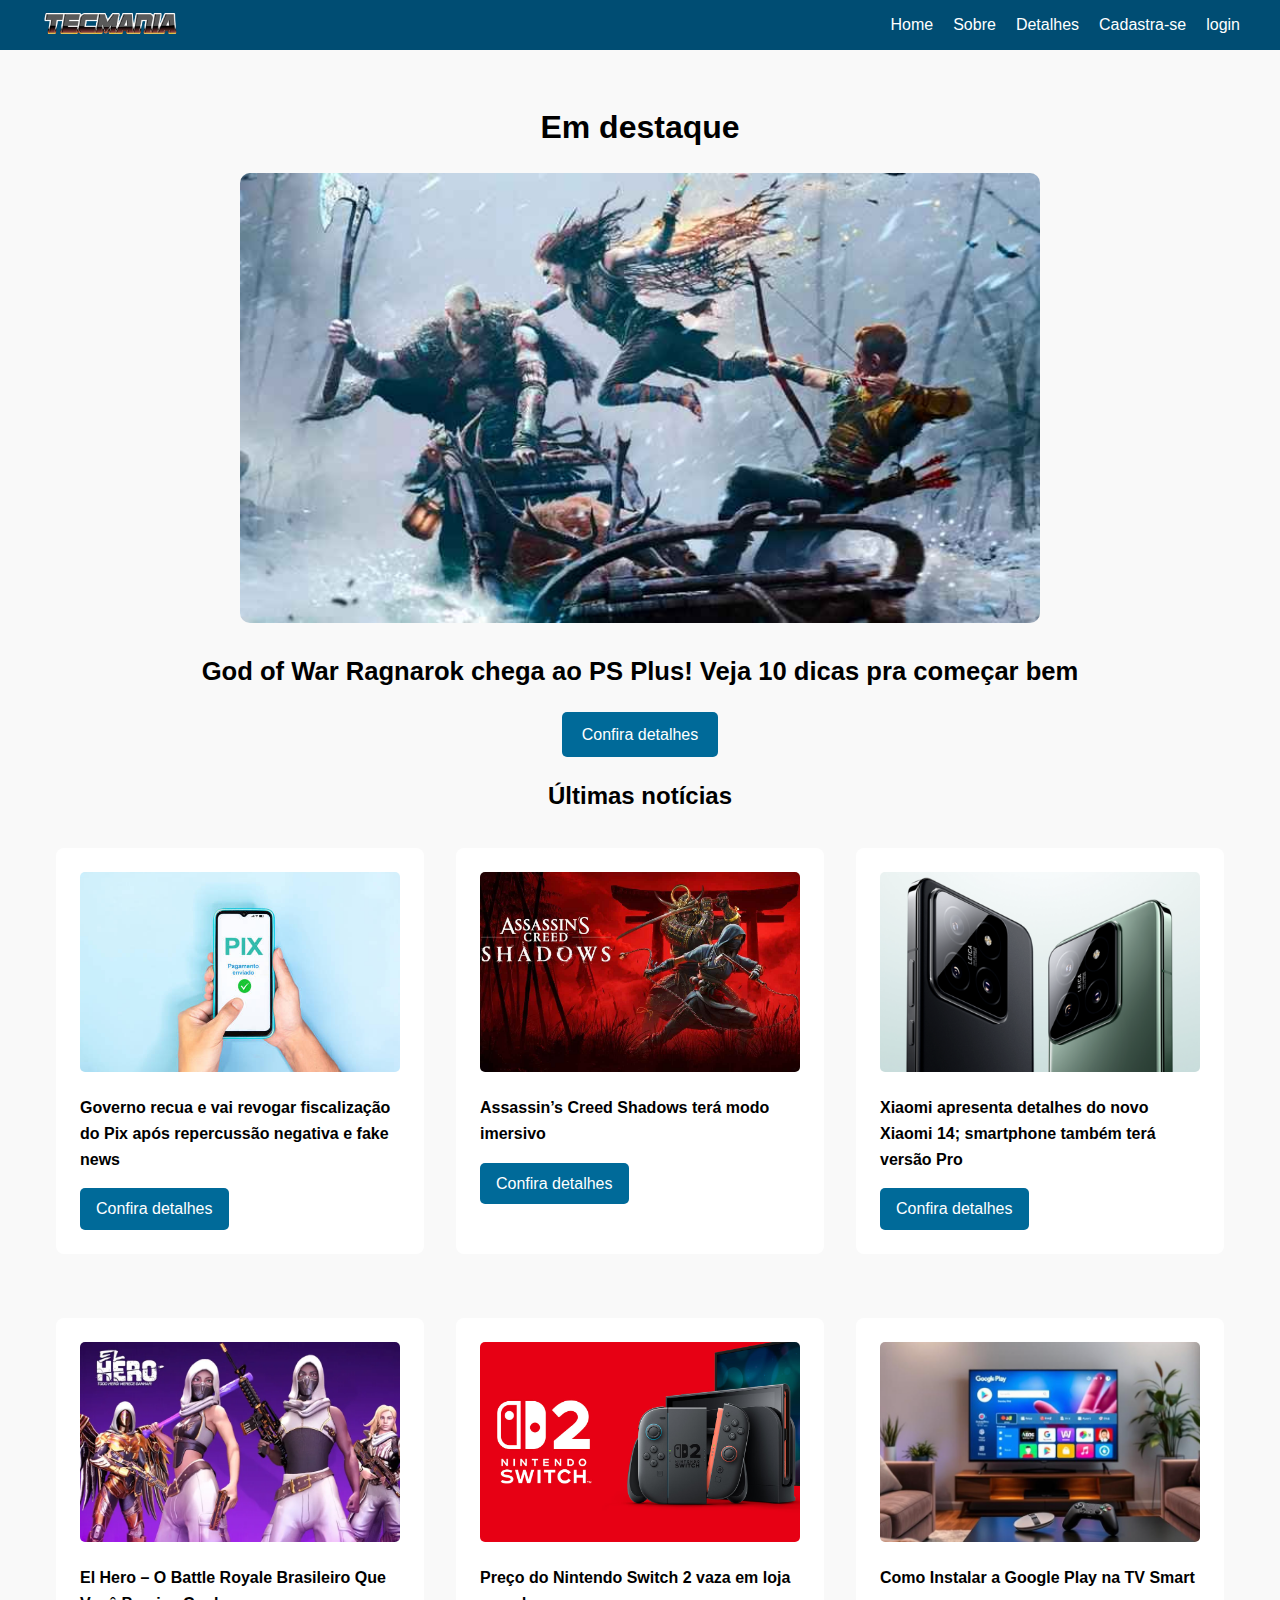
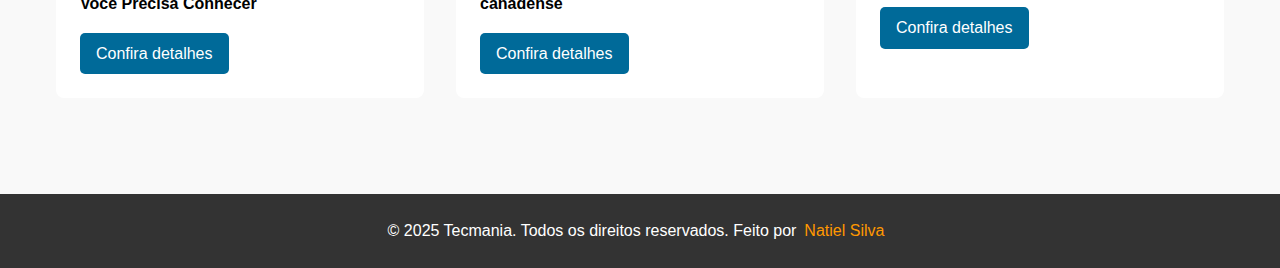
<file: index.html>
<!DOCTYPE html>
<html lang="pt-BR">
<head>
    <meta charset="UTF-8">
    <meta name="viewport" content="width=device-width, initial-scale=1.0">
    <title>Tecmania - Tecnologia e Inovação</title>
    <link rel="stylesheet" href="visual.css">
</head>
<body>
  
 <!--Cabeçalho do site-->
  <header>  
    <div class="header-2">   
    <img src="imagens/logo.png" alt="Logo Tecmania" class="logo">  
    <input type="checkbox" id="menu-toggle"/>
    <label for="menu-toggle" class="hamburger-icon">
        <span></span>
        <span></span>
        <span></span>
    </label>   
 <nav>
    <ul>
     <li><a href="index.html">Home</a></li>
     <li><a href="autor.html">Sobre</a></li>
     <li><a href="detalhes.html">Detalhes</a></li>
     <li><a href="cadastro.html">Cadastra-se</a></li>
     <li><a href="login.html">login</a></li>
  </nav>
     </div>
</header>
  
 <!--Corpo principal da página-->
  <main>
      <section class="destaque">
         <h2 class="destaque-titulo">Em destaque</h2>
            <img src="imagens/god.jpg" alt="God of War Ragnarok" class="destaque-imagem">
            <p class="destaque-texto">God of War Ragnarok chega ao PS Plus! Veja 10 dicas pra começar bem</p>
            <a href="#" class="btn-destaque">Confira detalhes</a>
        </section>

 <section class="conteudos">
    <h2 id="noticia">Últimas notícias</h2>
       <div class="corpo">
     
      <!-- Conteúdo 1 -->
          <article class="post">
             <img src="imagens/pix.jpg" alt="Notícia sobre Pix">
               <h4>Governo recua e vai revogar fiscalização do Pix após repercussão negativa e fake news</h4>
             <a href="#" class="btn-post">Confira detalhes</a>
                </article>

           <!-- Conteúdo 2 -->
       <article class="post">
             <img src="imagens/assassins-creed.jpg" alt="Assassin's Creed Shadows">
        <h4>Assassin’s Creed Shadows terá modo imersivo</h4>
          <a href="detalhes.html" class="btn-post">Confira detalhes</a>
           </article>

            <!-- Conteúdo 3 -->
             <article class="post">
             <img src="imagens/xiaomi.png" alt="Xiaomi 14">
             <h4>Xiaomi apresenta detalhes do novo Xiaomi 14; smartphone também terá versão Pro</h4>
          <a href="#" class="btn-post">Confira detalhes</a>
       </article>

                <!-- Conteúdo 4 -->
                <article class="post">
                    <img src="imagens/el-hero.webp" alt="El Hero">
                    <h4>El Hero – O Battle Royale Brasileiro Que Você Precisa Conhecer</h4>
         <a href="#" class="btn-post">Confira detalhes</a>
            </article>

                <!-- Conteúdo 5 -->
                <article class="post">
                    <img src="imagens/nitendo.jpg" alt="Nintendo Switch 2">
                    <h4>Preço do Nintendo Switch 2 vaza em loja canadense</h4>
                    <a href="#" class="btn-post">Confira detalhes</a>
                </article>

                <!-- Conteúdo 6 -->
                <article class="post">
                    <img src="imagens/tv.png" alt="Google Play na TV">
                    <h4>Como Instalar a Google Play na TV Smart</h4>
                    <a href="#" class="btn-post">Confira detalhes</a>
                </article>
            </div>
        </section>
    </main> 
 
  <!--Rodapé-->
    <footer>
        <div class="footer-2">
      <p>&copy; 2025 Tecmania. Todos os direitos reservados. Feito por<span class="social-links"><a href="autor.html">Natiel Silva</a></span></p>                   
            </div>            
        </div>
    </footer>
    
</body>
</html>
</file>
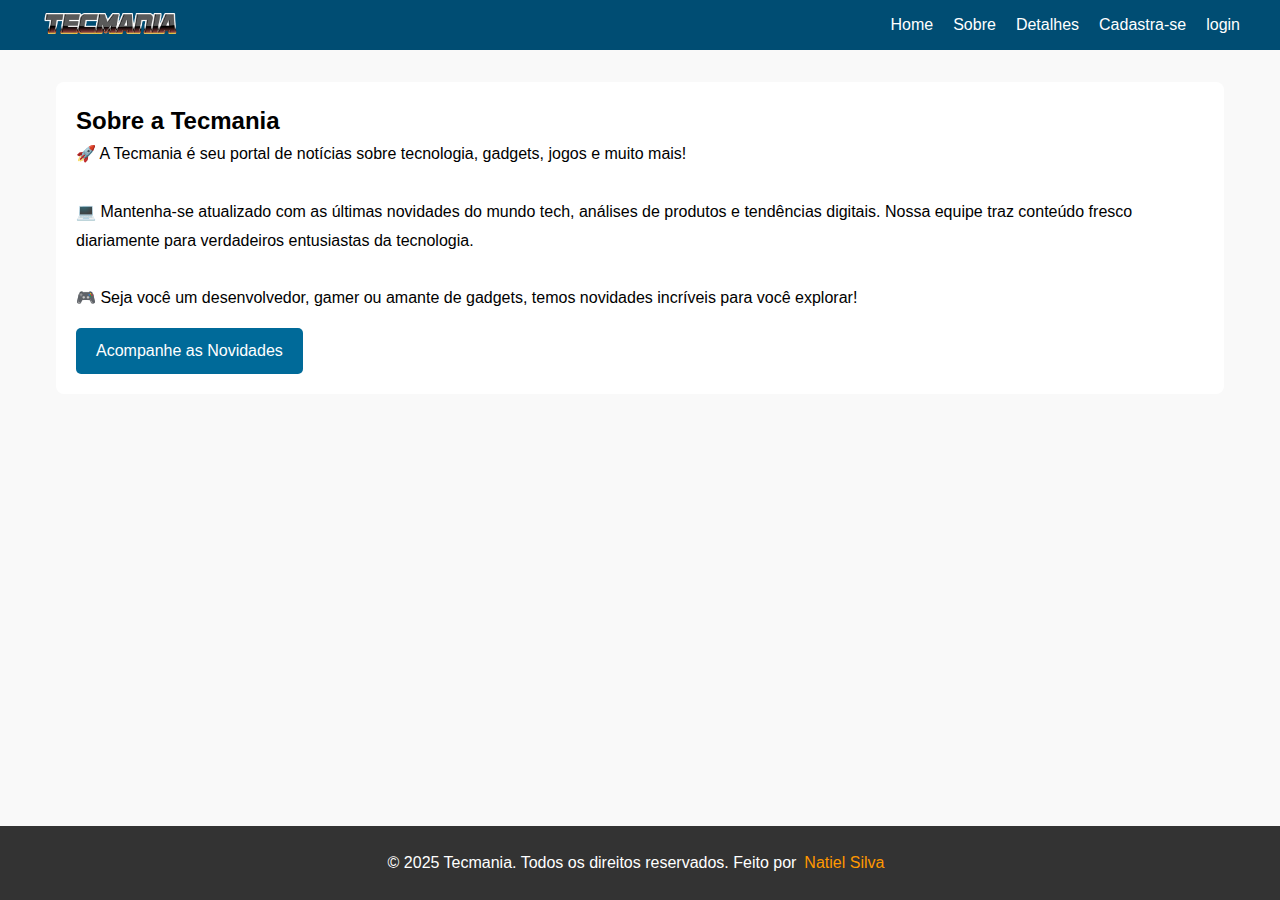
<file: autor.html>
<!DOCTYPE html>
<html lang="pt-BR">
<head>
    <meta charset="UTF-8">
    <meta name="viewport" content="width=device-width, initial-scale=1.0">
    <title>Tecmania - Sobre nós</title>
    <link rel="stylesheet" href="visual.css">
</head>
 <body>

 <!--Cabeçalho do site-->
    <header>  
        <div class="header-2">   
        <img src="imagens/logo.png" alt="Logo Tecmania" class="logo">
    
    <input type="checkbox" id="menu-toggle" />
    <label for="menu-toggle" class="hamburger-icon">
        <span></span>
        <span></span>
        <span></span>
    </label>
   <nav>
  <ul>
    <li><a href="index.html">Home</a></li>
    <li><a href="autor.html">Sobre</a></li>
    <li><a href="detalhes.html">Detalhes</a></li>
   <li><a href="cadastro.html">Cadastra-se</a></li>
   <li><a href="login.html">login</a></li>
</nav>
</div>
</header>

   <!--Corpo principal da página--> 
  <main>
     <article>                        
        <h2>Sobre a Tecmania</h2>                    
           <p> 🚀 A Tecmania é seu portal de notícias sobre tecnologia, gadgets, jogos e muito mais!
                <br><br>
                💻 Mantenha-se atualizado com as últimas novidades do mundo tech, análises de produtos e tendências digitais. Nossa equipe traz conteúdo fresco diariamente para verdadeiros entusiastas da tecnologia.
                <br><br>
                🎮 Seja você um desenvolvedor, gamer ou amante de gadgets, temos novidades incríveis para você explorar!
            </p>
            <a href="index.html" id="novidades-btn">Acompanhe as Novidades </a>
        </div>
        </div>
    </article>
 </main>
     
      <!--Rodapé-->
    <footer>
        <div class="footer-2">
      <p>&copy; 2025 Tecmania. Todos os direitos reservados. Feito por<span class="social-links"><a href="autor.html">Natiel Silva</a></span></p>                   
            </div>            
        </div>
    </footer>
    
</body>
</html>
</file>
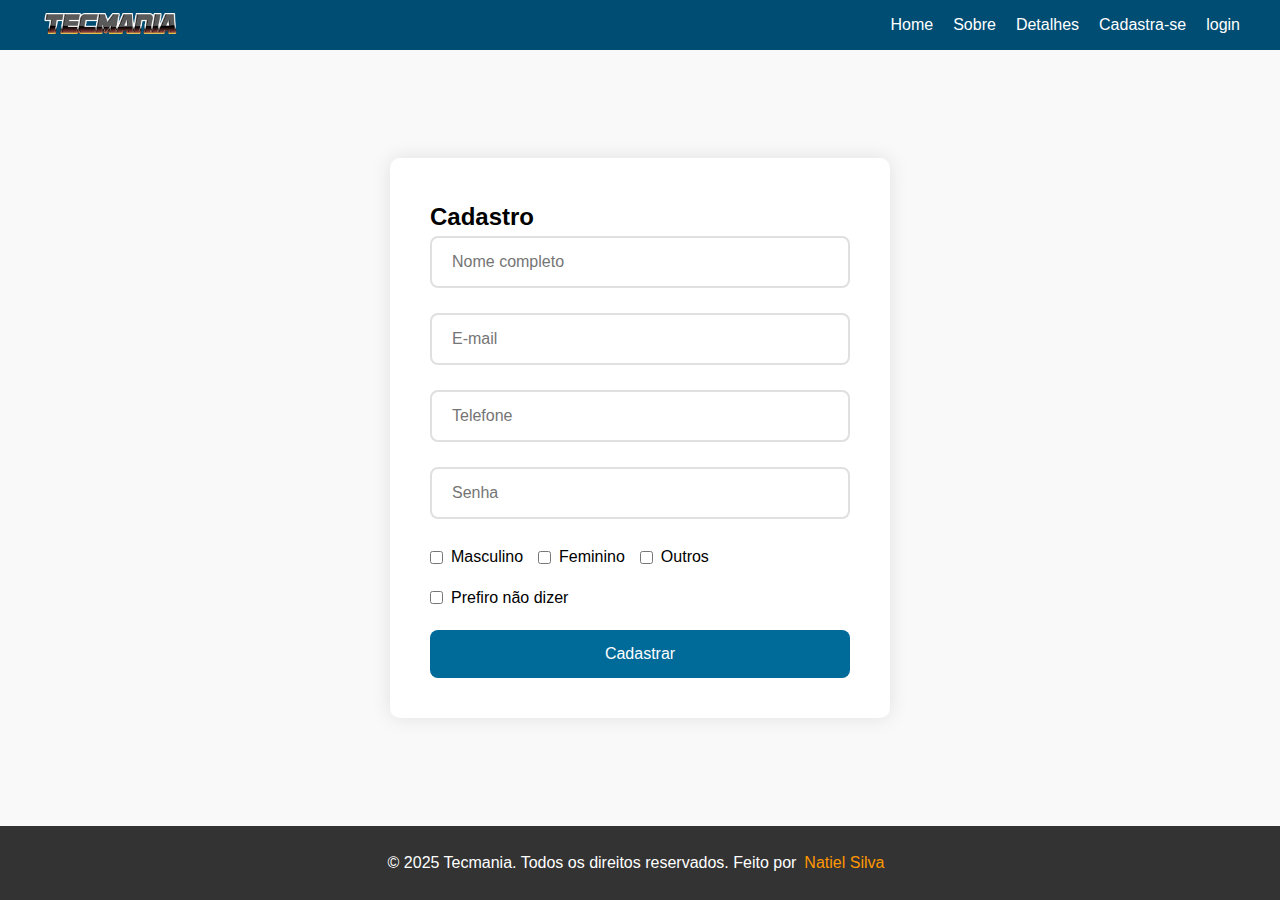
<file: cadastro.html>
<!DOCTYPE html>
<html lang="pt-BR">
<head>
    <meta charset="UTF-8">
    <meta name="viewport" content="width=device-width, initial-scale=1.0">
    <title>Tecmania - Cadastre-se no nosso site</title>
    <link rel="stylesheet" href="visual.css">
</head>
<body class="cadastro-page">
   
     <!--Cabeçalho do site-->
    <header>  
        <div class="header-2">   
        <img src="imagens/logo.png" alt="Logo Tecmania" class="logo">
    
    <input type="checkbox" id="menu-toggle" />
    <label for="menu-toggle" class="hamburger-icon">
        <span></span>
        <span></span>
        <span></span>
    </label>
   <nav>
  <ul>
    <li><a href="index.html">Home</a></li>
    <li><a href="autor.html">Sobre</a></li>
    <li><a href="detalhes.html">Detalhes</a></li>
   <li><a href="cadastro.html">Cadastra-se</a></li>
   <li><a href="login.html">login</a></li>
</nav>
</div>
</header>

<!--Formulário de cadastro-->
    <main class="cadastro">
        <form class="cadastro-form">
            <h2>Cadastro</h2>

            <div class="input-box">
                <input placeholder="Nome completo" type="text"> 
            </div>

            <div class="input-box">
                <input placeholder="E-mail" type="email">           
            </div>

            <div class="input-box">
                <input placeholder="Telefone" type="tel">    
            </div>

            <div class="input-box">
                <input placeholder="Senha" type="password"> 
            </div>

            <div class="gender-options">
                <label class="gender-item">
                    <input type="checkbox" name="gender">
                    <span>Masculino</span>
                </label>
                <label class="gender-item">
                    <input type="checkbox" name="gender">
                    <span>Feminino</span>
                </label>
                <label class="gender-item">
                    <input type="checkbox" name="gender">
                    <span>Outros</span>
                </label>
                <label class="gender-item">
                    <input type="checkbox" name="gender">
                    <span>Prefiro não dizer</span>
                </label>
            </div>

            <button type="submit">Cadastrar</button>
        </form>
    </main>

      <!--Rodapé-->
    <footer>
        <div class="footer-2">
      <p>&copy; 2025 Tecmania. Todos os direitos reservados. Feito por<span class="social-links"><a href="autor.html">Natiel Silva</a></span></p>                   
            </div>            
        </div>
    </footer>
    
</body>
    </html>
</file>
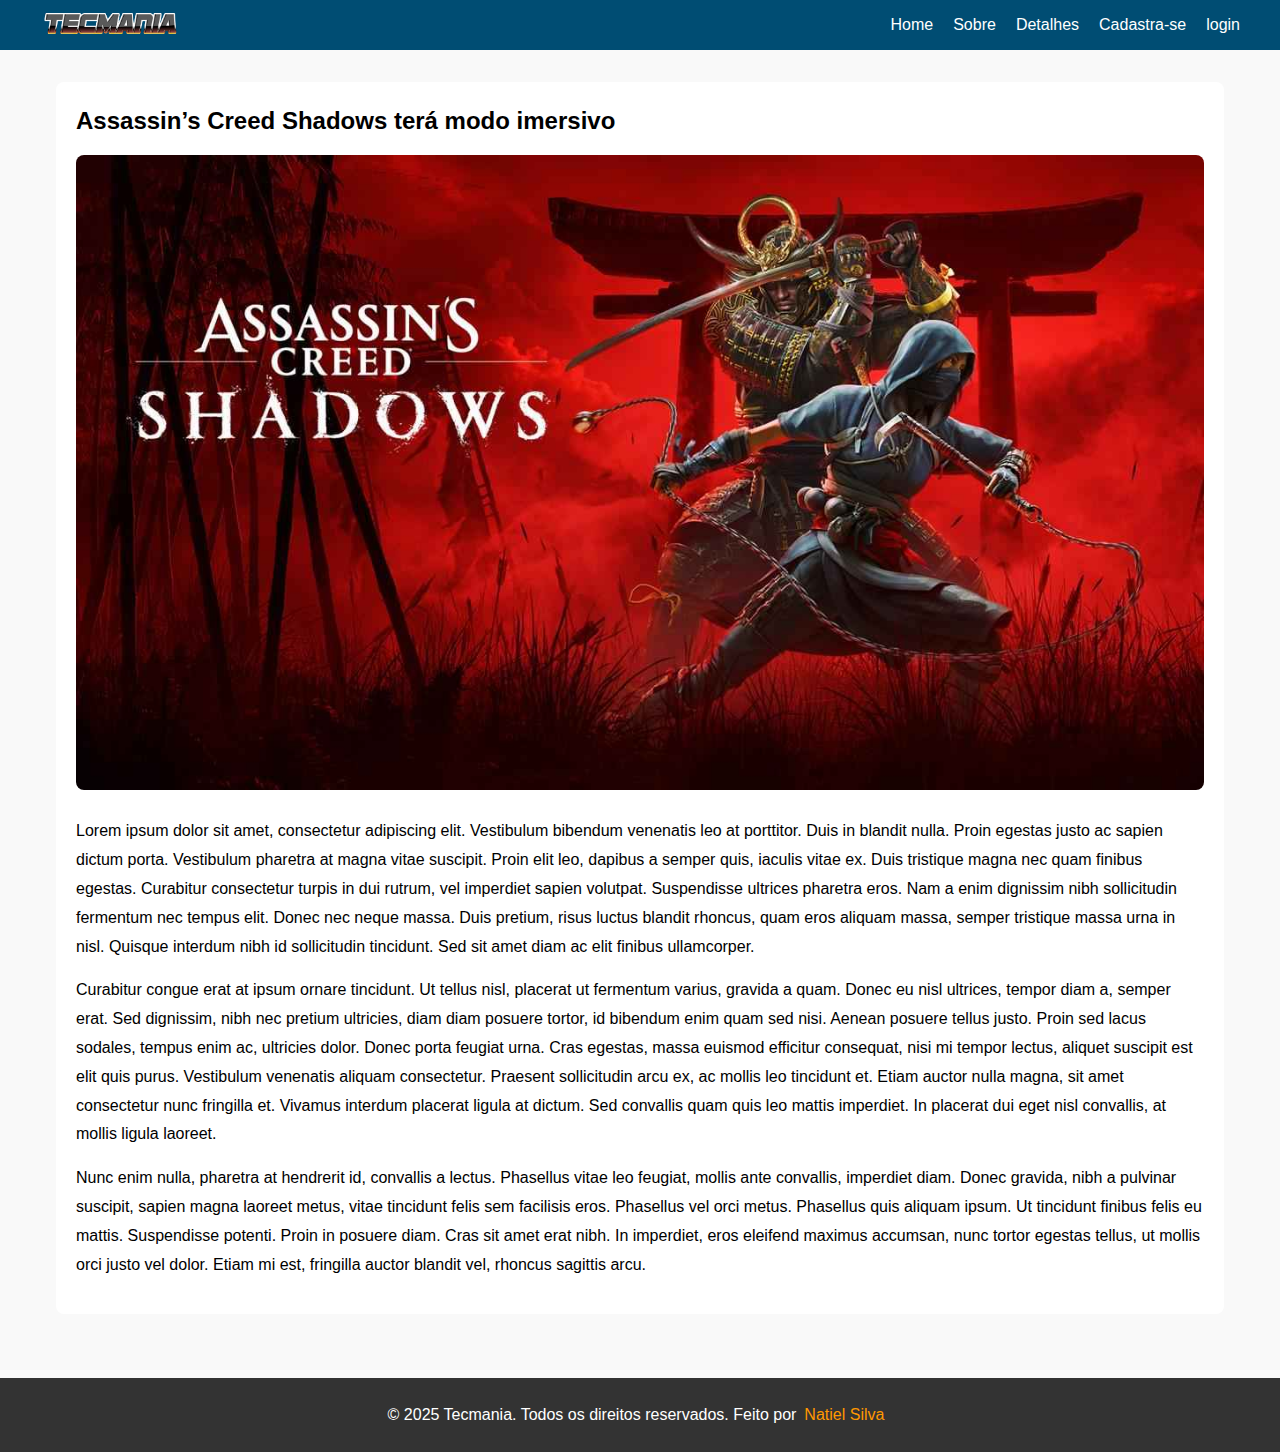
<file: detalhes.html>
<!DOCTYPE html>
<html lang="pt-BR">
<head>
    <meta charset="UTF-8">
    <meta name="viewport" content="width=device-width, initial-scale=1.0">
    <title>Tecmania - Assassin’s Creed</title>
    <link rel="stylesheet" href="visual.css">
</head>
<body>
 
  <!--Cabeçalho do site-->
    <header>  
        <div class="header-2">   
        <img src="imagens/logo.png" alt="Logo Tecmania" class="logo">
    
    <input type="checkbox" id="menu-toggle" />
    <label for="menu-toggle" class="hamburger-icon">
        <span></span>
        <span></span>
        <span></span>
    </label>
   <nav>
  <ul>
    <li><a href="index.html">Home</a></li>
    <li><a href="autor.html">Sobre</a></li>
    <li><a href="detalhes.html">Detalhes</a></li>
   <li><a href="cadastro.html">Cadastra-se</a></li>
   <li><a href="login.html">login</a></li>
</nav>
</div>
</header>

  <!--Corpo principal da página--> 
  <main>
    <article>
        <h3>Assassin’s Creed Shadows terá modo imersivo</h3>
        <img src="imagens/assassins-creed.jpg">
        <p>Lorem ipsum dolor sit amet, consectetur adipiscing elit. Vestibulum bibendum venenatis leo at porttitor. Duis in blandit nulla. Proin egestas justo ac sapien dictum porta. Vestibulum pharetra at magna vitae suscipit. Proin elit leo, dapibus a semper quis, iaculis vitae ex. Duis tristique magna nec quam finibus egestas. Curabitur consectetur turpis in dui rutrum, vel imperdiet sapien volutpat. Suspendisse ultrices pharetra eros. Nam a enim dignissim nibh sollicitudin fermentum nec tempus elit. Donec nec neque massa. Duis pretium, risus luctus blandit rhoncus, quam eros aliquam massa, semper tristique massa urna in nisl. Quisque interdum nibh id sollicitudin tincidunt. Sed sit amet diam ac elit finibus ullamcorper.</p>
        <p>Curabitur congue erat at ipsum ornare tincidunt. Ut tellus nisl, placerat ut fermentum varius, gravida a quam. Donec eu nisl ultrices, tempor diam a, semper erat. Sed dignissim, nibh nec pretium ultricies, diam diam posuere tortor, id bibendum enim quam sed nisi. Aenean posuere tellus justo. Proin sed lacus sodales, tempus enim ac, ultricies dolor. Donec porta feugiat urna. Cras egestas, massa euismod efficitur consequat, nisi mi tempor lectus, aliquet suscipit est elit quis purus. Vestibulum venenatis aliquam consectetur. Praesent sollicitudin arcu ex, ac mollis leo tincidunt et. Etiam auctor nulla magna, sit amet consectetur nunc fringilla et. Vivamus interdum placerat ligula at dictum. Sed convallis quam quis leo mattis imperdiet. In placerat dui eget nisl convallis, at mollis ligula laoreet.</p>
        <p>Nunc enim nulla, pharetra at hendrerit id, convallis a lectus. Phasellus vitae leo feugiat, mollis ante convallis, imperdiet diam. Donec gravida, nibh a pulvinar suscipit, sapien magna laoreet metus, vitae tincidunt felis sem facilisis eros. Phasellus vel orci metus. Phasellus quis aliquam ipsum. Ut tincidunt finibus felis eu mattis. Suspendisse potenti. Proin in posuere diam. Cras sit amet erat nibh. In imperdiet, eros eleifend maximus accumsan, nunc tortor egestas tellus, ut mollis orci justo vel dolor. Etiam mi est, fringilla auctor blandit vel, rhoncus sagittis arcu.</p>
    </article>
</section>      
 </main>
    
  <!--Rodapé-->
    <footer>
        <div class="footer-2">
      <p>&copy; 2025 Tecmania. Todos os direitos reservados. Feito por<span class="social-links"><a href="autor.html">Natiel Silva</a></span></p>                   
            </div>            
        </div>
    </footer>
    
   </body>
    </html>
</file>
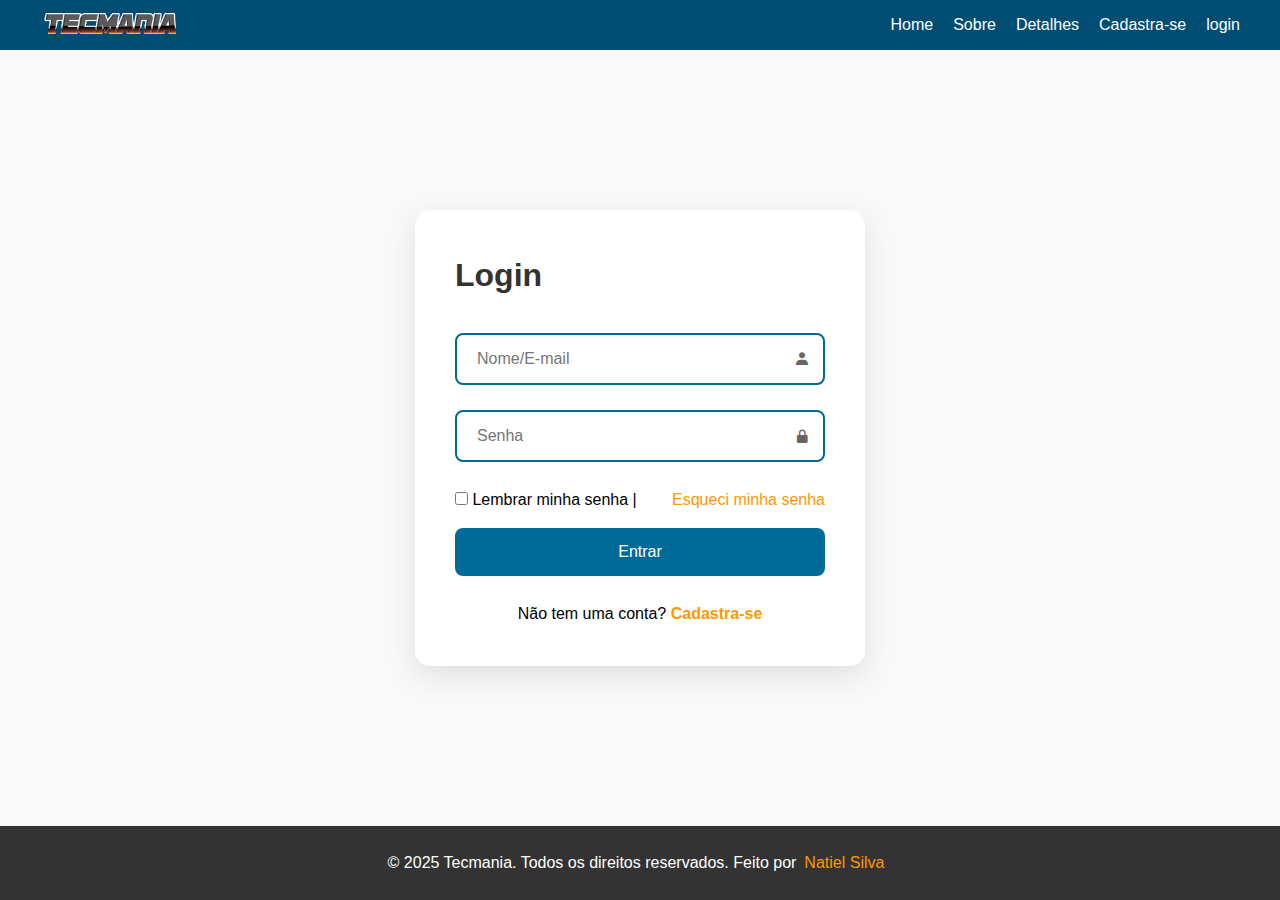
<file: login.html>
<!DOCTYPE html>
<html lang="pt-BR">
<head>
    <meta charset="UTF-8">
    <meta name="viewport" content="width=device-width, initial-scale=1.0">
    <title>Tecmania - Faça login</title>
    <link rel="stylesheet" href="visual.css">  <link href='https://unpkg.com/boxicons@2.1.4/css/boxicons.min.css' rel='stylesheet'>
</head>
<body class="login-page">
    
 <!--Cabeçalho do site-->
 <header>  
    <div class="header-2">   
    <img src="imagens/logo.png" alt="Logo Tecmania" class="logo">
    
    <input type="checkbox" id="menu-toggle" />
    <label for="menu-toggle" class="hamburger-icon">
       <span></span>
       <span></span>
       <span></span>
    </label>
  <nav>
   <ul>
     <li><a href="index.html">Home</a></li>
     <li><a href="autor.html">Sobre</a></li>
     <li><a href="detalhes.html">Detalhes</a></li>
     <li><a href="cadastro.html">Cadastra-se</a></li>
     <li><a href="login.html">login</a></li>
  </nav>
     </div>
</header>

 <!--Fomulário de login-->
 <main class="container">
     <form>
         <h2>Login</h2>
           <div class="input-box">
             <input placeholder="Nome/E-mail" type="email"> <i class="bx bxs-user"></i>              
            </div>
           <div class="input-box">
             <input placeholder="Senha"> 
             <i class="bx bxs-lock-alt"></i>                                  
            </div>       
            <div class="remember-forgot">
                <label>
                    <input type="checkbox">
                    Lembrar minha senha |
                </label>
                <a href="#">Esqueci minha senha</a>                
            </div>       
         <button type="submit">Entrar</button>
            <div class="register-link">
                <p>Não tem uma conta? <a href="cadastro.html">Cadastra-se</a></p>
            </div>    
   </form>                              
 </main>
     
 <!--Rodapé-->
    <footer>
        <div class="footer-2">
      <p>&copy; 2025 Tecmania. Todos os direitos reservados. Feito por<span class="social-links"><a href="autor.html">Natiel Silva</a></span></p>                   
            </div>            
        </div>
    </footer>
</body>
</html>
</file>
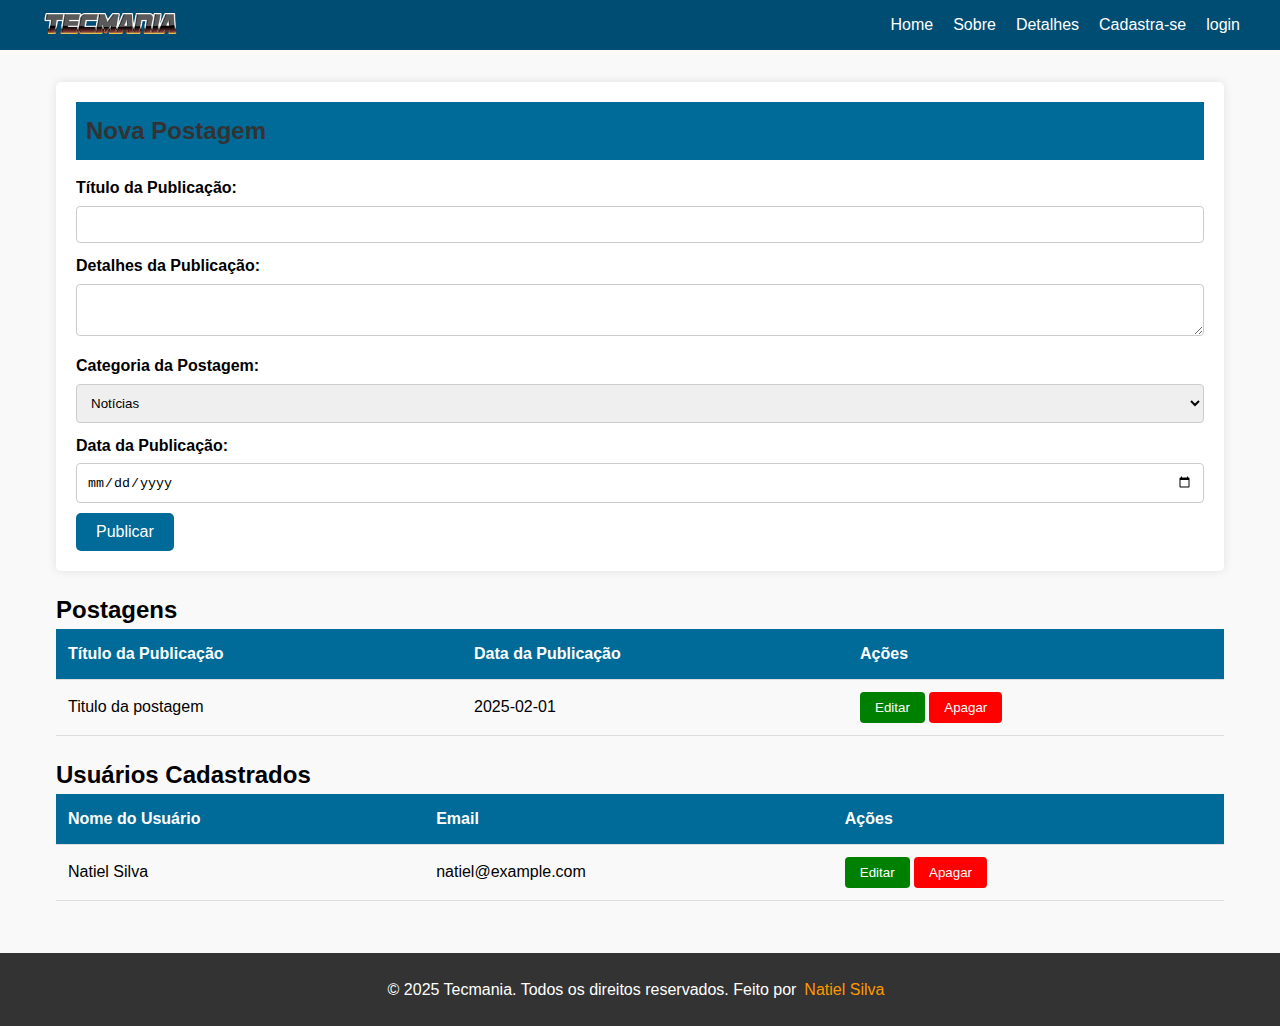
<file: publicar.html>
<!DOCTYPE html>
<html lang="pt-BR">
<head>
    <meta charset="UTF-8">
    <meta name="viewport" content="width=device-width, initial-scale=1.0">
    <title>Tecmania - Administração</title>
    <link rel="stylesheet" href="visual.css">
</head>
<body class="admin-page">
   
    <!--Cabeçalho do site-->
    <header>  
        <div class="header-2">   
        <img src="imagens/logo.png" alt="Logo Tecmania" class="logo">
    
    <input type="checkbox" id="menu-toggle" />
    <label for="menu-toggle" class="hamburger-icon">
        <span></span>
        <span></span>
        <span></span>
    </label>
   <nav>
  <ul>
    <li><a href="index.html">Home</a></li>
    <li><a href="autor.html">Sobre</a></li>
    <li><a href="detalhes.html">Detalhes</a></li>
   <li><a href="cadastro.html">Cadastra-se</a></li>
   <li><a href="login.html">login</a></li>
</nav>
</div>
</header>

 <!--Área Administrativa-->
    <main>
        <section id="formulario-postagem">
            <h2>Nova Postagem</h2>
            <form>
                <label for="titulo">Título da Publicação:</label>
                <input type="text" id="titulo" name="titulo" required>

                <label for="detalhes">Detalhes da Publicação:</label>
                <textarea id="detalhes" name="detalhes" required></textarea>

                <label for="categoria">Categoria da Postagem:</label>
                <select id="categoria" name="categoria" required>
                    <option value="noticias">Notícias</option>
                    <option value="tutoriais">Tutoriais</option>
                    <option value="eventos">Eventos</option>
                </select>

                <label for="data">Data da Publicação:</label>
                <input type="date" id="data" name="data" required>

                <button type="submit"  id="btn-publicar">Publicar</button>
            </form>
        </section>        

        <section id="tabela-postagens">
            <h2>Postagens</h2>
            <table>
                <thead>
                    <tr>
                        <th>Título da Publicação</th>
                        <th>Data da Publicação</th>
                        <th>Ações</th>
                    </tr>
                </thead>
                <tbody>
                    <tr>
                        <td>Titulo da postagem</td>
                        <td>2025-02-01</td>
                        <td>
                            <button class="editar">Editar</button>
                            <button class="apagar">Apagar</button>
                        </td>
                    </tr>

                </tbody>
            </table>
        </section>

        <section id="tabela-usuarios">
            <h2>Usuários Cadastrados</h2>
            <table>
                <thead>
                    <tr>
                        <th>Nome do Usuário</th>
                        <th>Email</th>
                        <th>Ações</th>
                    </tr>
                </thead>
                <tbody>
                    <tr>
                        <td>Natiel Silva</td>
                        <td>natiel@example.com</td>
                        <td>
                            <button class="editar">Editar</button>
                            <button class="apagar">Apagar</button>
                        </td>
                    </tr>                   
                </tbody>
            </table>
        </section>
    </main>

      <!--Rodapé-->
    <footer>
        <div class="footer-2">
      <p>&copy; 2025 Tecmania. Todos os direitos reservados. Feito por<span class="social-links"><a href="autor.html">Natiel Silva</a></span></p>                   
            </div>            
        </div>
    </footer>
    
</body>
                                                  </html>
</file>
<file: visual.css>
* {
    margin: 0;
    padding: 0;
    box-sizing: border-box;
}

:root {
   /* Cores do site */
    --cor-fundo: #f9f9f9;
    --cor-principal: #004d73;
    --cor-secundaria: #006a99;
    --cor-rodape: #333;
    --cor-links: #ff9800;
    --cor-clara: #fff;
    --cor-apagar: #ff0000;
    --cor-editar: #008000;
    
    /* Fontes do site */
    --fonte-site: 'Segoe UI', Tahoma, Geneva, Verdana, sans-serif;
}

body {
    font-family: var(--fonte-site);
    line-height: 1.6;
    background-color: var(--cor-fundo);
    min-height: 100vh;
    display: grid;
    grid-template-rows: auto 1fr auto;
    margin: 0;
    overflow-x: hidden;
    max-width: 100vw;
}

/* Cabeçalho */
header {
    background-color: var(--cor-principal);
    padding: 10px 20px;
    width: 100%;
    top: 0;
    z-index: 1000;
    grid-row: 1;
}

.header-2 {
    display: flex;
    justify-content: space-between;
    align-items: center;
    max-width: 1200px;
    margin: 0 auto;
    position: relative;
}
.logo {
    width: auto;
    height: 30px;
    max-width: 100%;
    margin-right: auto; 
}

/* Menu de navegação */

nav ul {
    display: flex;
    list-style: none;
    gap: 20px;
}

nav ul li a {
    color: var(--cor-clara);
    text-decoration: none;
    font-size: 16px;
    transition: color 0.3s;
}

nav ul li a:hover {
    color: var(--cor-links);
}

/* Menu hambúrguer */
#menu-toggle {
    display: none;
}

.hamburger-icon {
    display: none;
    cursor: pointer;
    z-index: 1001;
}

.hamburger-icon span {
    display: block;
    width: 25px;
    height: 3px;
    background-color: white;
    margin: 5px 0;
    transition: transform 0.4s, opacity 0.4s;
}

@media (max-width: 768px) {
    .hamburger-icon {
        display: block; 
    }

nav ul {
   display: none;
   position: absolute;
   top: 100%;
   left: 0;
   right: 0;
   background-color: var(--cor-secundaria);
   flex-direction: column;
   padding: 20px 0;
   text-align: center;
}

#menu-toggle:checked + label + nav ul {
   display: flex;
}
    
#menu-toggle:checked ~ .hamburger-icon span:nth-child(1) {
        transform: rotate(45deg) translate(5px, 5px);
}

#menu-toggle:checked ~ .hamburger-icon span:nth-child(2) {
        opacity: 0;
}

#menu-toggle:checked ~ .hamburger-icon span:nth-child(3) {
        transform: rotate(-45deg) translate(5px, -5px);
    }

.hamburger-icon {
        order: 2; 
    }

.logo {
        order: 1; 
    }
}

/* Conteúdo principal */
main {
    max-width: 1200px;
    margin: 0 auto;
    padding: 2rem 1rem;
    width: 100%;
    grid-row: 2;
    overflow-x: hidden;
}
#noticia{
    text-align: center;
}
.corpo {
    display: grid;
    grid-template-columns: repeat(auto-fit, minmax(min(300px, 100%), 1fr));
    gap: 2rem;
    margin: 2rem 0;
}

.post {
    padding: 1.5rem;
    transition: transform 0.3s;
    overflow: hidden;
    positi;
}

.post:hover {
    transform: translateY(-5px);
}

.post img {
    width: 100%;
    height: 200px;
    object-fit: cover;
    border-radius: 5px;
    margin-bottom: 1rem;
}


/* Botões do post */
.btn-post {
    display: inline-block;
    background-color: var(--cor-secundaria);
    color: white;
    padding: 0.5rem 1rem;
    border-radius: 5px;
    text-decoration: none;
    margin-top: 1rem;
    transition: background-color 0.3s;
}

.btn-post:hover {
    background-color: var(--cor-links);
}

/* Rodapé */
footer {
    background-color: var(--cor-rodape);
    color: var(--cor-clara);
    text-align: center;
    padding: 1.5rem;
    width: 100%;
    grid-row: 3;
}

.footer-2 {
    max-width: 1200px;
    margin: 0 auto;
}

.social-links a {
    color: var(--cor-links);
    text-decoration: none;
    margin: 0 0.5rem;
}

.social-links a:hover {
    text-decoration: underline;
    color: var(--cor-secundaria);
}

/* Destaque postagem */
.destaque {
    text-align: center;
    padding: 20px;
    background-color: var(--cor-fundo);
    border-radius: 10px;
}

.destaque-titulo {
    font-size: 2rem;
    margin-bottom: 20px;
    font-weight: bold;   
}

.destaque-imagem {
    width: 100%;
    max-width: 800px;
    height: auto;
    border-radius: 10px;
    margin-bottom: 20px;
}

.destaque-texto {
    font-size: 1.6rem;
    margin-bottom: 20px;
    font-weight: bold;
}

.btn-destaque {
    display: inline-block;
    padding: 10px 20px;
    background-color: var(--cor-secundaria);
    color: var(--cor-clara);
    text-decoration: none;
    border-radius: 5px;
    font-size: 1rem;
    transition: background-color 0.3s;
}

.btn-destaque:hover {
    background-color: var(--cor-links);
}

/* Artigos */
article {
    background-color: var(--cor-clara);
    padding: 20px;
    border-radius: 8px;
    margin-bottom: 2rem;
}

article h3 {
    font-size: 24px;
    margin-bottom: 15px;
}

article img {
    max-width: 100%;
    height: auto;
    border-radius: 8px;
    margin-bottom: 20px;
}

article p {
    margin-bottom: 15px;
    line-height: 1.8;
}

/* Botão da página sobre*/
#novidades-btn {
    display: inline-block;
    padding: 10px 20px;
    background-color: var(--cor-secundaria);
    color: var(--cor-clara);
    text-decoration: none;
    border-radius: 5px;
    font-size: 1rem;
    transition: background-color 0.3s;
    cursor: pointer;
}

#novidades-btn:hover {
    background-color: var(--cor-links);
}

/* Página de login */
.login-page main.container {
    display: flex;
    justify-content: center;
    align-items: center;
    min-height: 50vh;
}

.login-page form {
    background: var(--cor-clara);
    padding: 40px;
    border-radius: 15px;
    box-shadow: 0 10px 30px rgba(0,0,0,0.1);
    width: 100%;
    max-width: 450px;
    margin: 20px;
}

.login-page .input-box {
    position: relative;
    margin-bottom: 25px;
}

.login-page .input-box input {
    width: 100%;
    padding: 15px 45px 15px 20px;
    border: 2px solid var(--cor-secundaria);
    border-radius: 8px;
    font-size: 16px;
    transition: all 0.3s ease;
    max-width: 100%;
}

.login-page .input-box input:focus {
    border-color: var(--cor-principal);
    box-shadow: 0 0 8px rgba(0,77,115,0.2);
}

.login-page .input-box i {
    position: absolute;
    right: 15px;
    top: 50%;
    transform: translateY(-50%);
    color: #666;
}

.login-page button[type="submit"] {
    background: var(--cor-secundaria);
    width: 100%;
    padding: 15px;
    color: var(--cor-clara);
    border: none;
    border-radius: 8px;
    font-size: 16px;
    cursor: pointer;
    transition: background 0.3s;
}

.login-page button[type="submit"]:hover {
    background: var(--cor-links);
}

.login-page form h2 {
    color: var(--cor-rodape);
    margin-bottom: 2rem;
    font-size: 2em;
}

.login-page .remember-forgot {
    display: flex;
    justify-content: space-between;
    align-items: center;
    margin: 15px 0;
}

.login-page .remember-forgot a {
    color: var(--cor-links);
    text-decoration: none;
    transition: color 0.3s;
}

.login-page .remember-forgot a:hover {
    color: var(--cor-secundaria);
}

.login-page .register-link {
    text-align: center;
    margin-top: 25px;
}

.login-page .register-link a {
    color: var(--cor-links);
    font-weight: 600;
    text-decoration: none;
    transition: all 0.3s;
}
.login-page .register-link a:hover{
    color: var(--cor-secundaria)
}

/* Página de cadastro */
.cadastro-page main {
    display: flex;
    justify-content: center;
    align-items: center;
    height: 100%;
    padding: 2rem 1rem;
}

.cadastro-page .cadastro-form {
    width: 100%;
    max-width: 500px;
    padding: 40px;
    background: var(--cor-clara);
    border-radius: 10px;
    box-shadow: 0 0 20px rgba(0,0,0,0.1);
}

.cadastro-page .input-box {
    position: relative;
    margin-bottom: 25px;
}

.cadastro-page .input-box input {
    width: 100%;
    padding: 15px 20px;
    border: 2px solid #e0e0e0;
    border-radius: 8px;
    font-size: 16px;
    transition: all 0.3s ease;
    max-width: 100%;
}

.cadastro-page .input-box input:focus {
    border-color: var(--cor-principal);
}

.cadastro-page .gender-options {
    display: flex;
    flex-wrap: wrap;
    gap: 15px;
    margin: 20px 0;
}

.cadastro-page .gender-item {
    display: flex;
    align-items: center;
    gap: 8px;
}

.cadastro-page button[type="submit"] {
    background: var(--cor-secundaria);
    width: 100%;
    padding: 15px;
    color: var(--cor-clara);
    border: none;
    border-radius: 8px;
    font-size: 16px;
    cursor: pointer;
    transition: background 0.3s;
}

.cadastro-page button[type="submit"]:hover {
    background: var(--cor-links);
}
/* Responsividade */
@media screen and (max-width: 768px) {
    .grid {
        grid-template-columns: 1fr;
    }

    .card {
        margin: 0 10px;
    }

    nav ul {
        justify-content: center;
        gap: 10px;
    }

    .destaque-titulo {
        font-size: 1.8rem;
    }
}

@media screen and (max-width: 480px) {
    .login-page form,
    .cadastro-page .cadastro-form {
        padding: 25px;
    }

    .card img {
        height: 180px;
    }
}
/* Administração */
#formulario-postagem {
    background-color: var(--cor-clara);
    padding: 20px;
    margin-bottom: 20px;
    border-radius: 5px;
    box-shadow: 0 0 10px rgba(0,0,0,0.1);
    overflow-x: hidden;
}

#formulario-postagem label {
    display: block;
    margin-bottom: 5px;
    font-weight: bold;
}

#formulario-postagem h2 {
    background-color: var(--cor-secundaria);
    color: var(--cor-rodape);
    padding: 10px;
    margin-bottom: 15px;
}

#formulario-postagem input,
#formulario-postagem textarea,
#formulario-postagem select {
    width: 100%;
    padding: 10px;
    margin-bottom: 10px;
    border: 1px solid #ccc;
    border-radius: 4px;
    max-width: 100%;
}

#tabela-postagens,
#tabela-usuarios {
    width: 100%;
    overflow-x: auto;
    margin-bottom: 20px;
}

table {
    width: 100%;
    border-collapse: collapse;
    min-width: 600px;
}

th, td {
    padding: 12px;
    text-align: left;
    border-bottom: 1px solid #ddd;
}

th {
    background-color: var(--cor-secundaria);
    color: var(--cor-clara);
}

button.editar,
button.apagar {
    padding: 8px 15px;
    border: none;
    border-radius: 4px;
    cursor: pointer;
    transition: opacity 0.3s;
}

button.editar {
    background-color: var(--cor-editar);
    color: var(--cor-clara);
}

button.apagar {
    background-color: var(--cor-apagar);
    color: var(--cor-clara);
}

#btn-publicar {
    background-color: var(--cor-secundaria); 
    color: var(--cor-clara); 
    font-size: 16px; 
    padding: 10px 20px;  
    border: none; 
    border-radius: 5px; 
    cursor: pointer; 
    transition: background 0.3s ease;
}


#btn-publicar:hover {
    background-color: var(--cor-links); 
}
</file>
